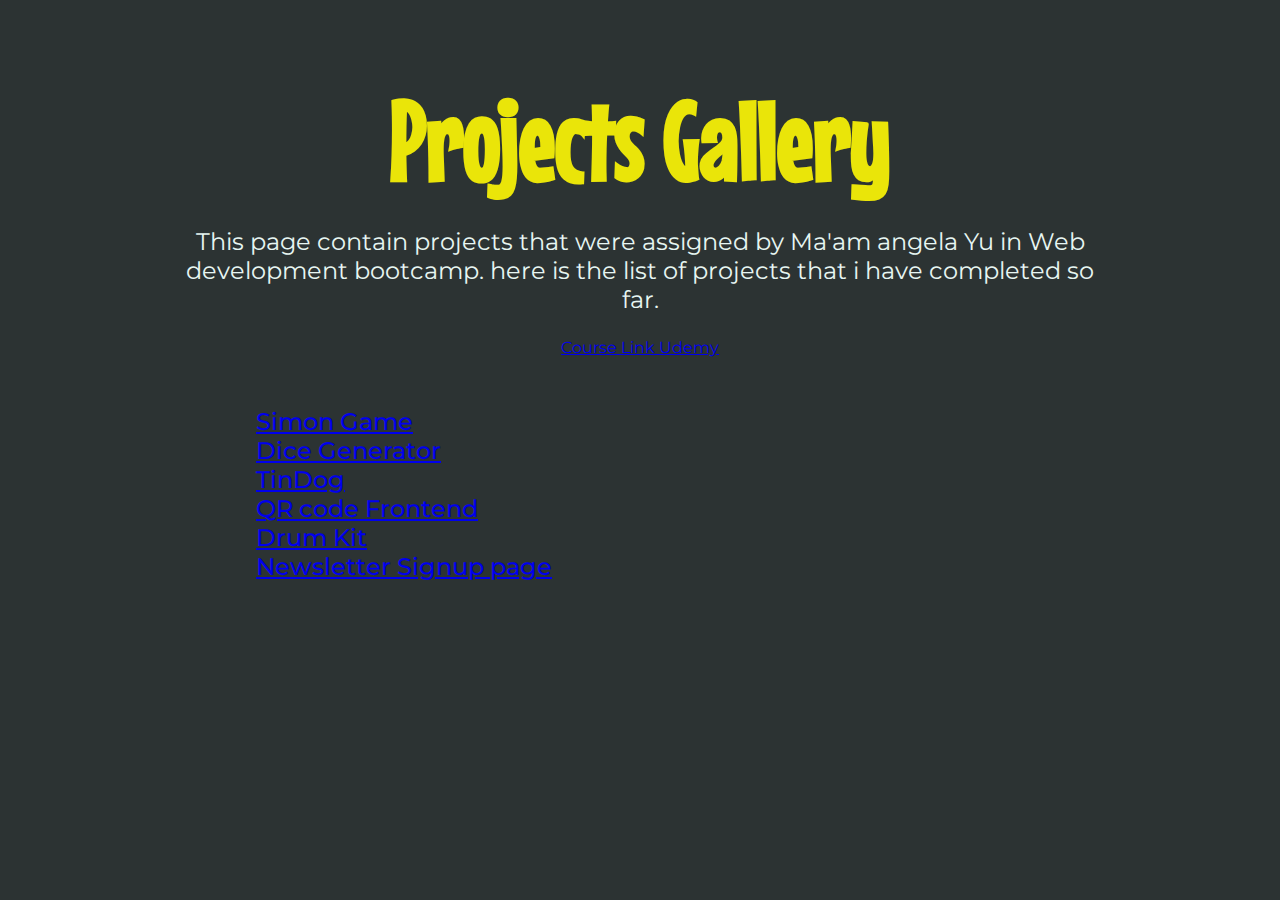
<file: index.html>
<!DOCTYPE html>
<html lang="en">

<head>
    <meta charset="UTF-8">
    <meta http-equiv="X-UA-Compatible" content="IE=edge">
    <meta name="viewport" content="width=device-width, initial-scale=1.0">
    <title>Projects Gallery</title>

    <!-- bootstrap cdn  -->
    <!-- CSS only -->
    <link href="https://cdn.jsdelivr.net/npm/bootstrap@5.2.0/dist/css/bootstrap.min.css" rel="stylesheet"
        integrity="sha384-gH2yIJqKdNHPEq0n4Mqa/HGKIhSkIHeL5AyhkYV8i59U5AR6csBvApHHNl/vI1Bx" crossorigin="anonymous">
    <!-- JavaScript Bundle with Popper -->
    <script src="https://cdn.jsdelivr.net/npm/bootstrap@5.2.0/dist/js/bootstrap.bundle.min.js"
        integrity="sha384-A3rJD856KowSb7dwlZdYEkO39Gagi7vIsF0jrRAoQmDKKtQBHUuLZ9AsSv4jD4Xa"
        crossorigin="anonymous"></script>

    <!-- google fonts -->
    <link rel="preconnect" href="https://fonts.googleapis.com">
    <link rel="preconnect" href="https://fonts.gstatic.com" crossorigin>
    <link href="https://fonts.googleapis.com/css2?family=Montserrat&family=Mouse+Memoirs&display=swap" rel="stylesheet">
    <link rel="stylesheet" href="styles.css">
</head>

<body>
    <div class="container heading">
        <h1>Projects Gallery</h1>
        <p>This page contain projects that were assigned by Ma'am angela Yu in Web development bootcamp.
            here is the list of projects that i have completed so far.
        </p>
        <a class="btn btn-dark btn-course"
            href="https://www.udemy.com/course/the-complete-web-development-bootcamp/">Course Link
            Udemy</a>
    </div>

    <section id="projects">
        <div class="projects-list container d-grid gap-2">
            <a type="button" href="projects/Simon Game/index.html" class="btn btn-custom btn-dark">
                <p class="project-name">Simon Game</p>
            </a>
            <a type="button" href="projects/Dicee Challenge/index.html" class="btn btn-custom btn-dark">
                <p class="project-name">Dice Generator</p>
            </a>
            <a href="projects/TinDog Completed Website/" class="btn btn-custom btn-dark">
                <p class="project-name">TinDog</p>
            </a>
            <a href="projects/qr-code-component-main/" class="btn btn-custom btn-dark">
                <p class="project-name">QR code Frontend</p>
            </a>
            <a href="projects/Drum Kit Starting Files/" class="btn btn-custom btn-dark">
                <p class="project-name">Drum Kit</p>
            </a>
            <a href="https://quiet-island-00966.herokuapp.com/" class="btn btn-custom btn-dark">
                <p class="project-name">Newsletter Signup page</p>
            </a>

        </div>
    </section>
</body>

</html>
</file>
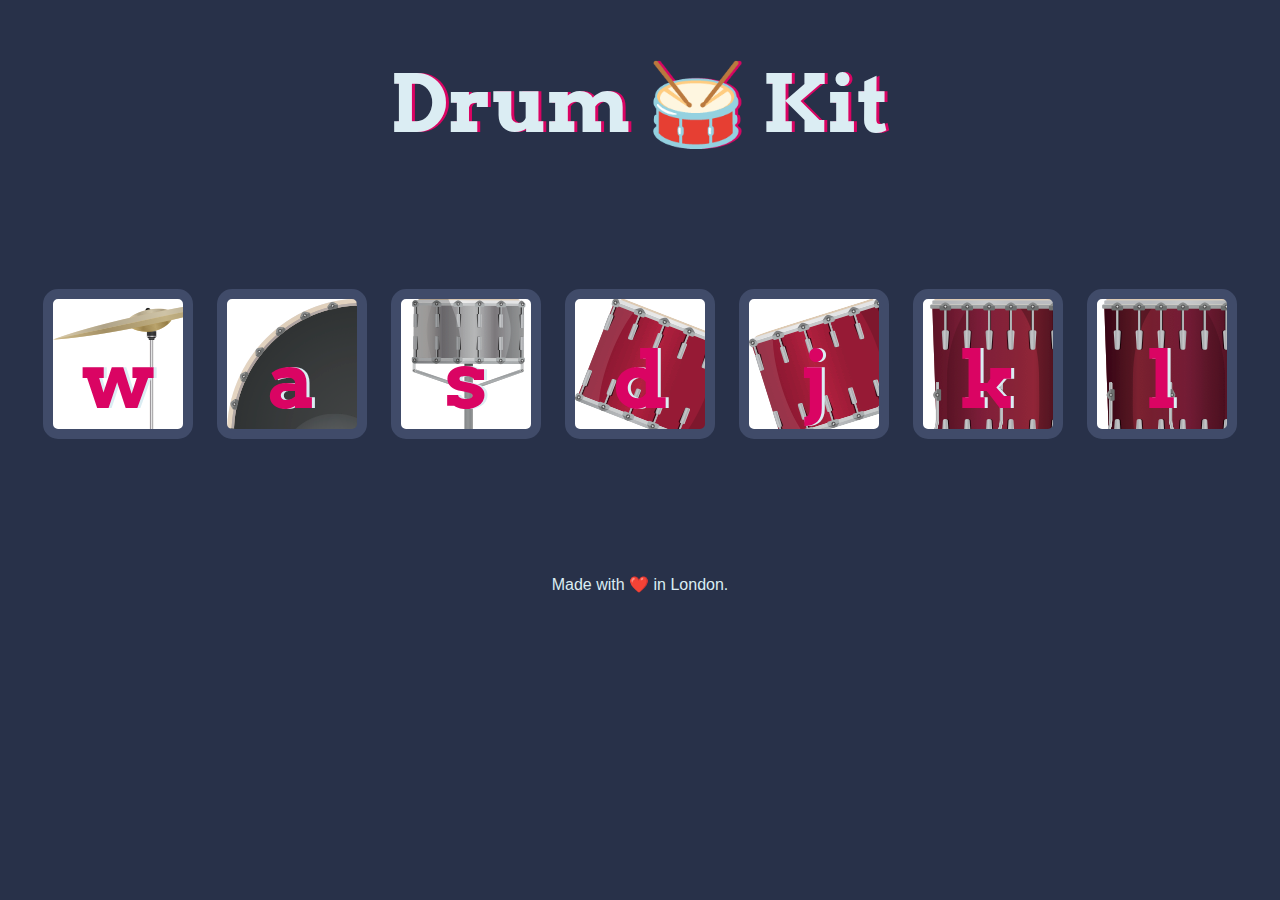
<file: projects/Drum Kit Starting Files/index.html>
<!DOCTYPE html>
<html lang="en" dir="ltr">

<head>
  <meta charset="utf-8">
  <title>Drum Kit</title>
  <link rel="stylesheet" href="styles.css">
  <link href="https://fonts.googleapis.com/css?family=Arvo" rel="stylesheet">
</head>

<body>

  <h1 id="title">Drum 🥁 Kit</h1>
  <div class="set">
    <button class="w drum">w</button>
    <button class="a drum">a</button>
    <button class="s drum">s</button>
    <button class="d drum">d</button>
    <button class="j drum">j</button>
    <button class="k drum">k</button>
    <button class="l drum">l</button>
  </div>


  <footer>
    Made with ❤️ in London.
  </footer>
  <script src="index.js"></script>
</body>

</html>
</file>
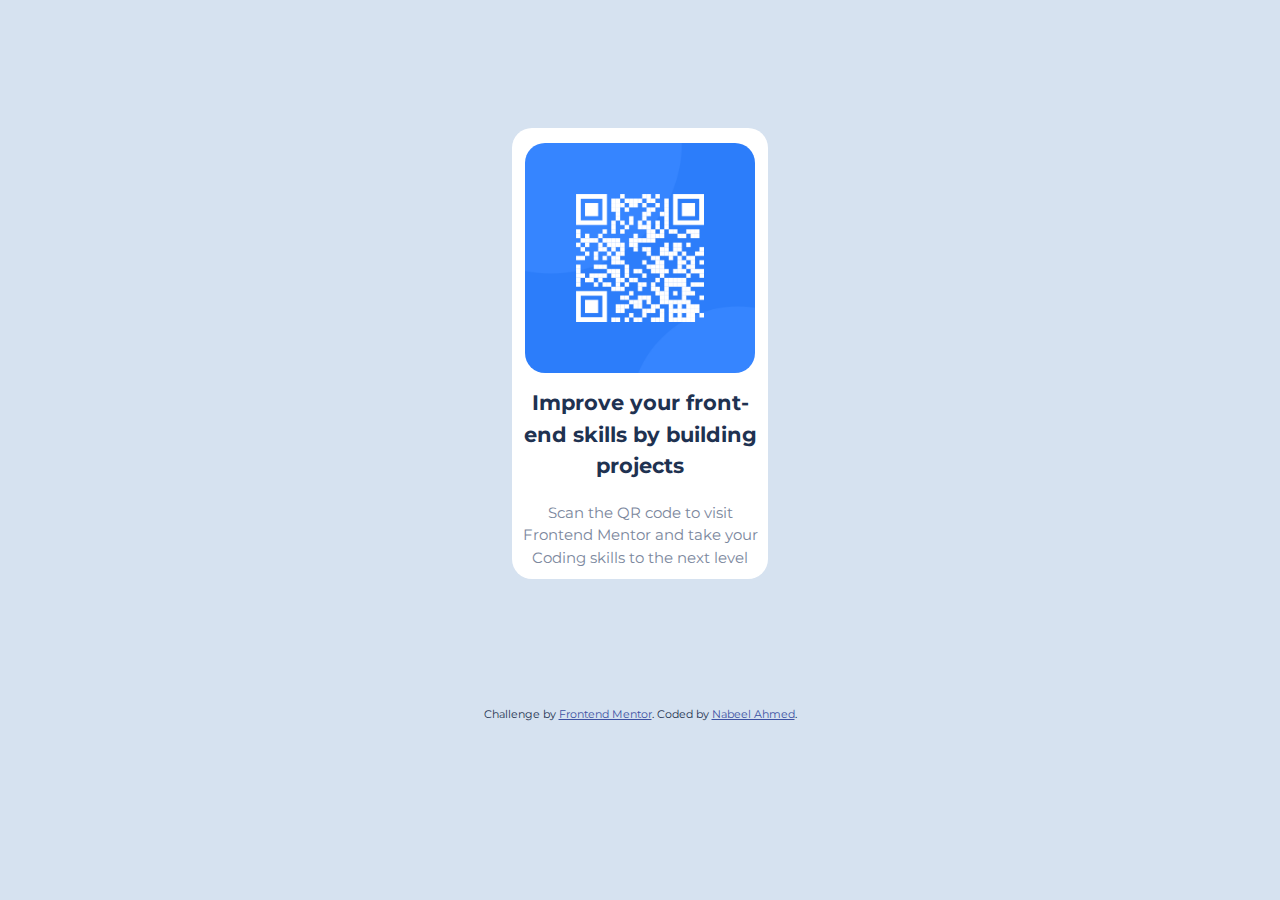
<file: projects/qr-code-component-main/index.html>
<!DOCTYPE html>
<html lang="en">
  <head>
    <meta charset="UTF-8" />
    <meta name="viewport" content="width=device-width, initial-scale=1.0" />
    <!-- displays site properly based on user's device -->

    <link
      rel="icon"
      type="image/png"
      sizes="32x32"
      href="./images/favicon-32x32.png"
    />

    <link rel="stylesheet" href="./css/style.css" />
    <link
      rel="shortcut icon"
      href="./images/favicon-32x32.png"
      type="image/x-icon"
    />
    <link rel="preconnect" href="https://fonts.googleapis.com" />
    <link rel="preconnect" href="https://fonts.gstatic.com" crossorigin />
    <link
      href="https://fonts.googleapis.com/css2?family=Montserrat&family=Sacramento&display=swap"
      rel="stylesheet"
    />

    <title>Frontend Mentor | QR code component</title>

    <!-- Feel free to remove these styles or customise in your own stylesheet 👍 -->
    <style>
      .attribution {
        font-size: 11px;
        text-align: center;
      }
      .attribution a {
        color: hsl(228, 45%, 44%);
      }
    </style>
  </head>
  <body>
    <div class="middle">
      <img src="./images/image-qr-code.png" alt="QR code" />
      <h2>Improve your front-end skills by building projects</h2>
      <p>
        Scan the QR code to visit Frontend Mentor and take your Coding skills to
        the next level
      </p>
    </div>
    <div class="attribution">
      Challenge by
      <a href="https://www.frontendmentor.io?ref=challenge" target="_blank"
        >Frontend Mentor</a
      >. Coded by <a href="#">Nabeel Ahmed</a>.
    </div>
  </body>
</html>
</file>
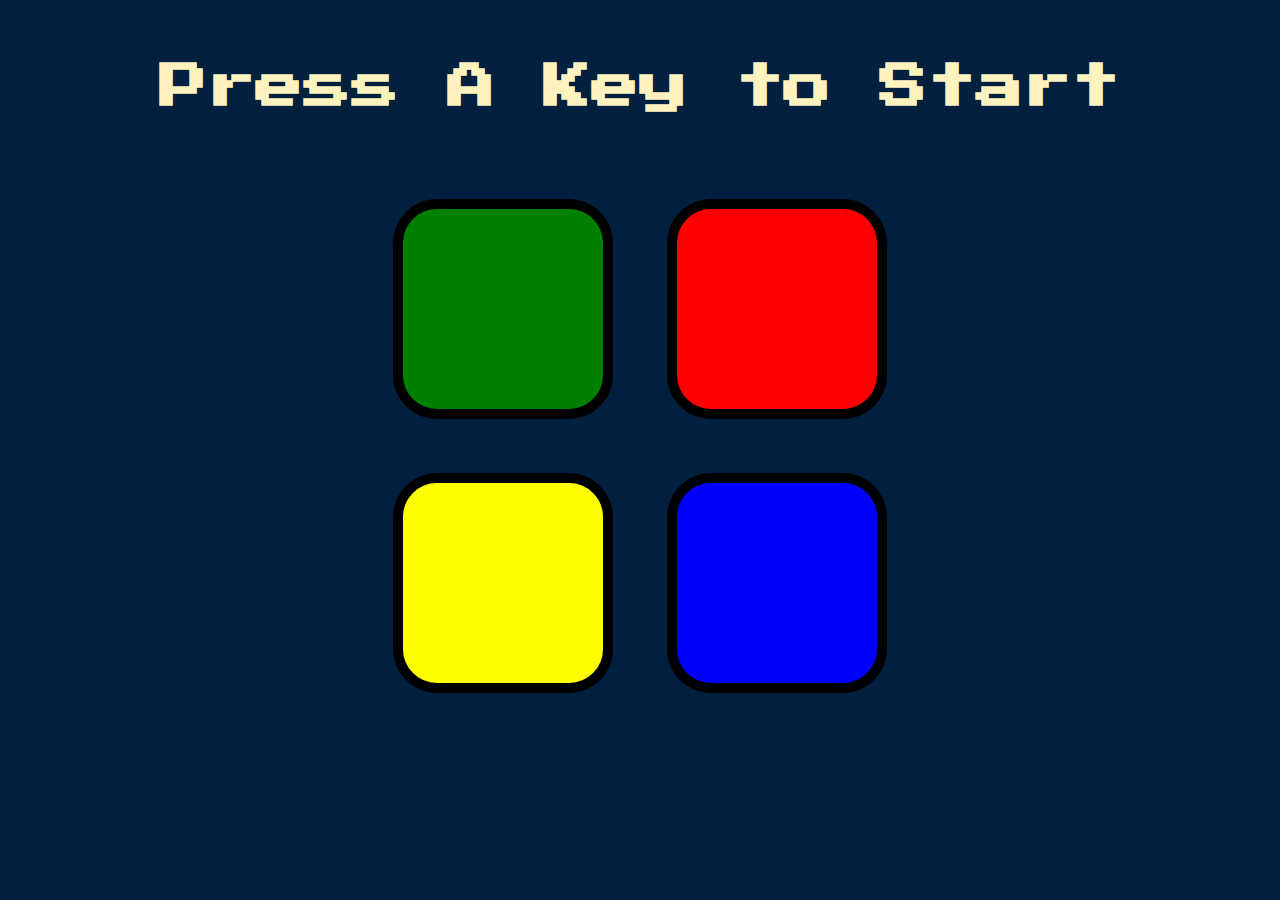
<file: projects/Simon Game/index.html>
<!DOCTYPE html>
<html lang="en" dir="ltr">

<head>
  <meta charset="utf-8">
  <title>Simon</title>
  <link rel="stylesheet" href="styles.css">
  <link href="https://fonts.googleapis.com/css?family=Press+Start+2P" rel="stylesheet">
</head>

<body>
  <h1 id="level-title">Press A Key to Start</h1>
  <div class="container">
    <div lass="row">

      <div type="button" id="green" class="btn green">

      </div>

      <div type="button" id="red" class="btn red">

      </div>
    </div>

    <div class="row">

      <div type="button" id="yellow" class="btn yellow">

      </div>
      <div type="button" id="blue" class="btn blue">

      </div>

    </div>

  </div>

  <script src="https://ajax.googleapis.com/ajax/libs/jquery/3.6.0/jquery.min.js"></script>
  <script src="game.js"></script>
</body>

</html>
</file>
<file: styles.css>
body {
    margin: 0;
    background-color: #2C3333;
    color: #E7F6F2;
    font-family: 'Montserrat', sans-serif;
}

h1 {
    font-size: 7rem;
    margin-bottom: 20px;
    color: #EAE509;
    font-family: 'Mouse Memoirs', sans-serif;
    font-weight: 800;
}

p {
    font-size: 1.5rem;
}

.heading {
    margin-top: 50px;
    text-align: center;
    padding: 0 14%;
}

#projects {
    
    margin-top: 50px;
    padding : 0 20%;
}


.project-name {
    font-size: 1.5rem;
    margin: auto;
}

.btn-custom {
    font-weight: 500;
}

.btn-custom:hover {
    background-color: #FFF89C;
    color: black;
}

.btn-course:hover {
    background-color: rgb(111, 0, 152);
}
</file>
<file: projects/Drum Kit Starting Files/styles.css>
body {
  text-align: center;
  background-color: #283149;
}

h1 {
  font-size: 5rem;
  color: #DBEDF3;
  font-family: "Arvo", cursive;
  text-shadow: 3px 0 #DA0463;

}

footer {
  color: #DBEDF3;
  font-family: sans-serif;
}

.w {
  background-image: url("images/crash.png");
}

.a {
  background-image: url("images/kick.png");
}

.s {
  background-image: url("images/snare.png");
}

.d {
  background-image: url("images/tom1.png");
}

.j {
  background-image: url("images/tom2.png");
}

.k {
  background-image: url("images/tom3.png");
}

.l {
  background-image: url("images/tom4.png");
}

.set {
  margin: 10% auto;
}

.game-over {
  background-color: red;
  opacity: 0.8;
}

.pressed {
  box-shadow: 0 3px 4px 0 #DBEDF3;
  opacity: 0.5;
}

.red {
  color: red;
}

.drum {
  outline: none;
  border: 10px solid #404B69;
  font-size: 5rem;
  font-family: 'Arvo', cursive;
  line-height: 2;
  font-weight: 900;
  color: #DA0463;
  text-shadow: 3px 0 #DBEDF3;
  border-radius: 15px;
  display: inline-block;
  width: 150px;
  height: 150px;
  text-align: center;
  margin: 10px;
  background-color: white;
}
</file>
<file: projects/qr-code-component-main/css/style.css>
* {
  margin: 0;
}
body {
  background-color: hsl(212, 45%, 89%);
  text-align: center;
  color: hsl(218, 44%, 22%);
  font-family: "Montserrat", sans-serif;
}

.middle {
  border-radius: 20px;
  width: 20%;
  margin: 10% auto;
  background-color: hsl(0, 0%, 100%);
}

img {
  margin-top: 15px;
  width: 90%;
  border-radius: 20px;
}

p {
  line-height: 1.5;
  padding: 10px;
  line-height: 1.5;
  color: hsl(220, 15%, 55%);
  font-size: 15px;
  font-weight: 400;
}

h2 {
  line-height: 1.5;
  font-size: 21px;
  padding: 10px;
  font-weight: 700;
  text-align: center;
}
</file>
<file: projects/Simon Game/styles.css>
body {
  text-align: center;
  background-color: #011F3F;
}

#level-title {
  font-family: 'Press Start 2P', cursive;
  font-size: 3rem;
  margin:  5%;
  color: #FEF2BF;
}

.container {
  display: block;
  width: 50%;
  margin: auto;

}

.btn {
  margin: 25px;
  display: inline-block;
  height: 200px;
  width: 200px;
  border: 10px solid black;
  border-radius: 20%;
}

.game-over {
  background-color: red;
  opacity: 0.8;
}

.red {
  background-color: red;
}

.green {
  background-color: green;
}

.blue {
  background-color: blue;
}

.yellow {
  background-color: yellow;
}

.pressed {
  box-shadow: 0 0 20px white;
  background-color: grey;
}
</file>
